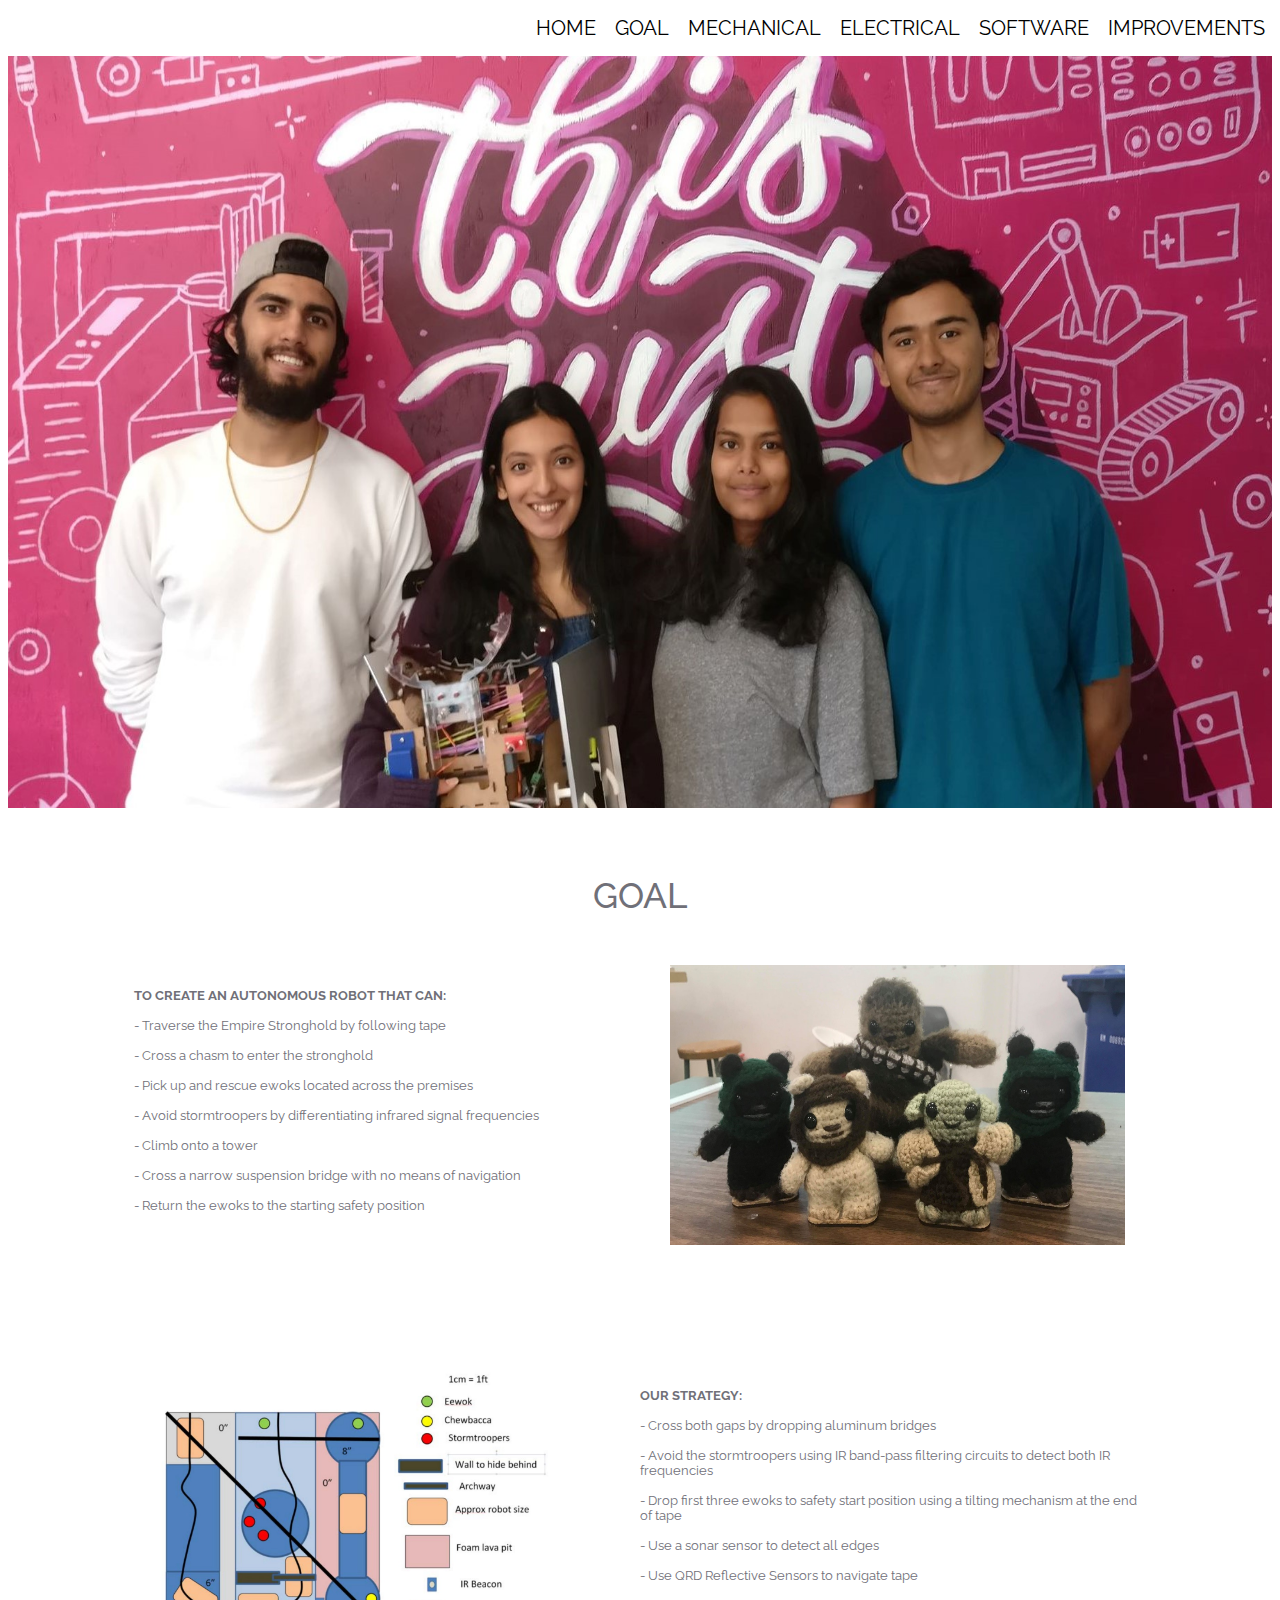
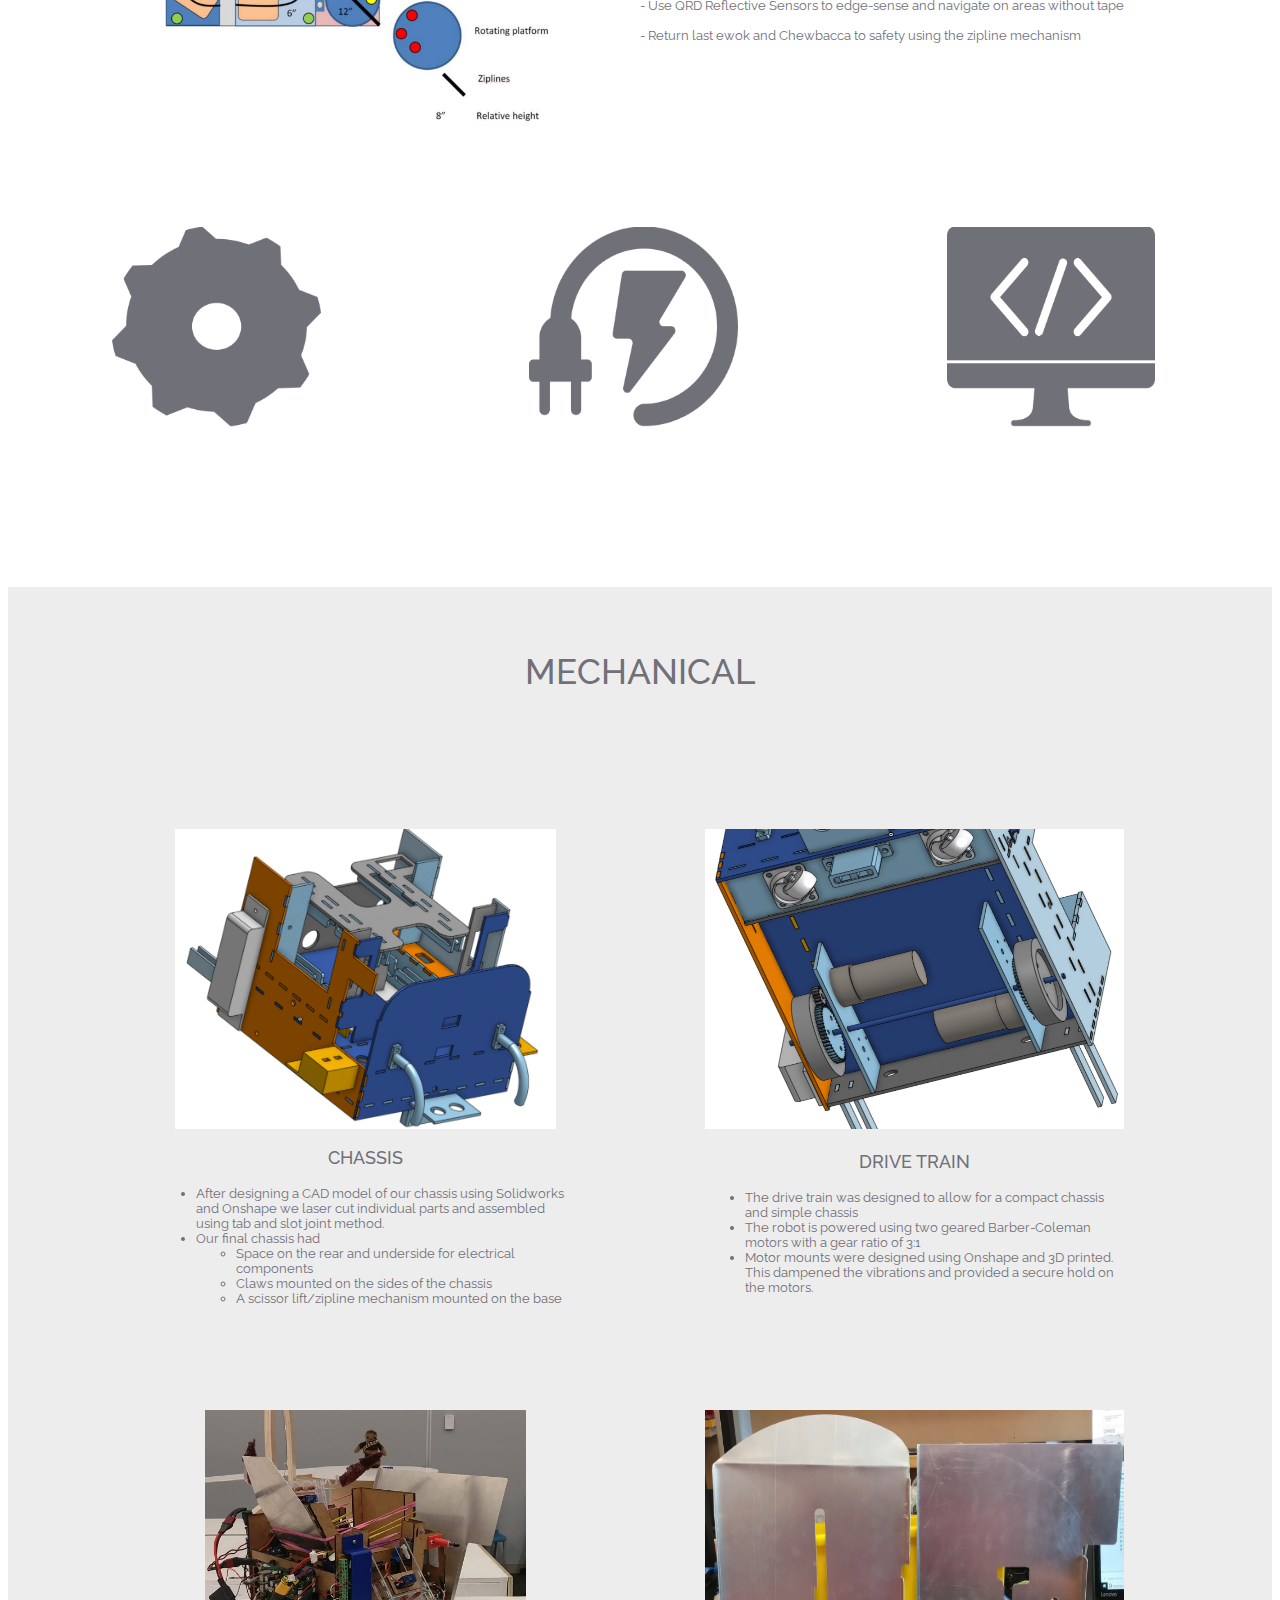
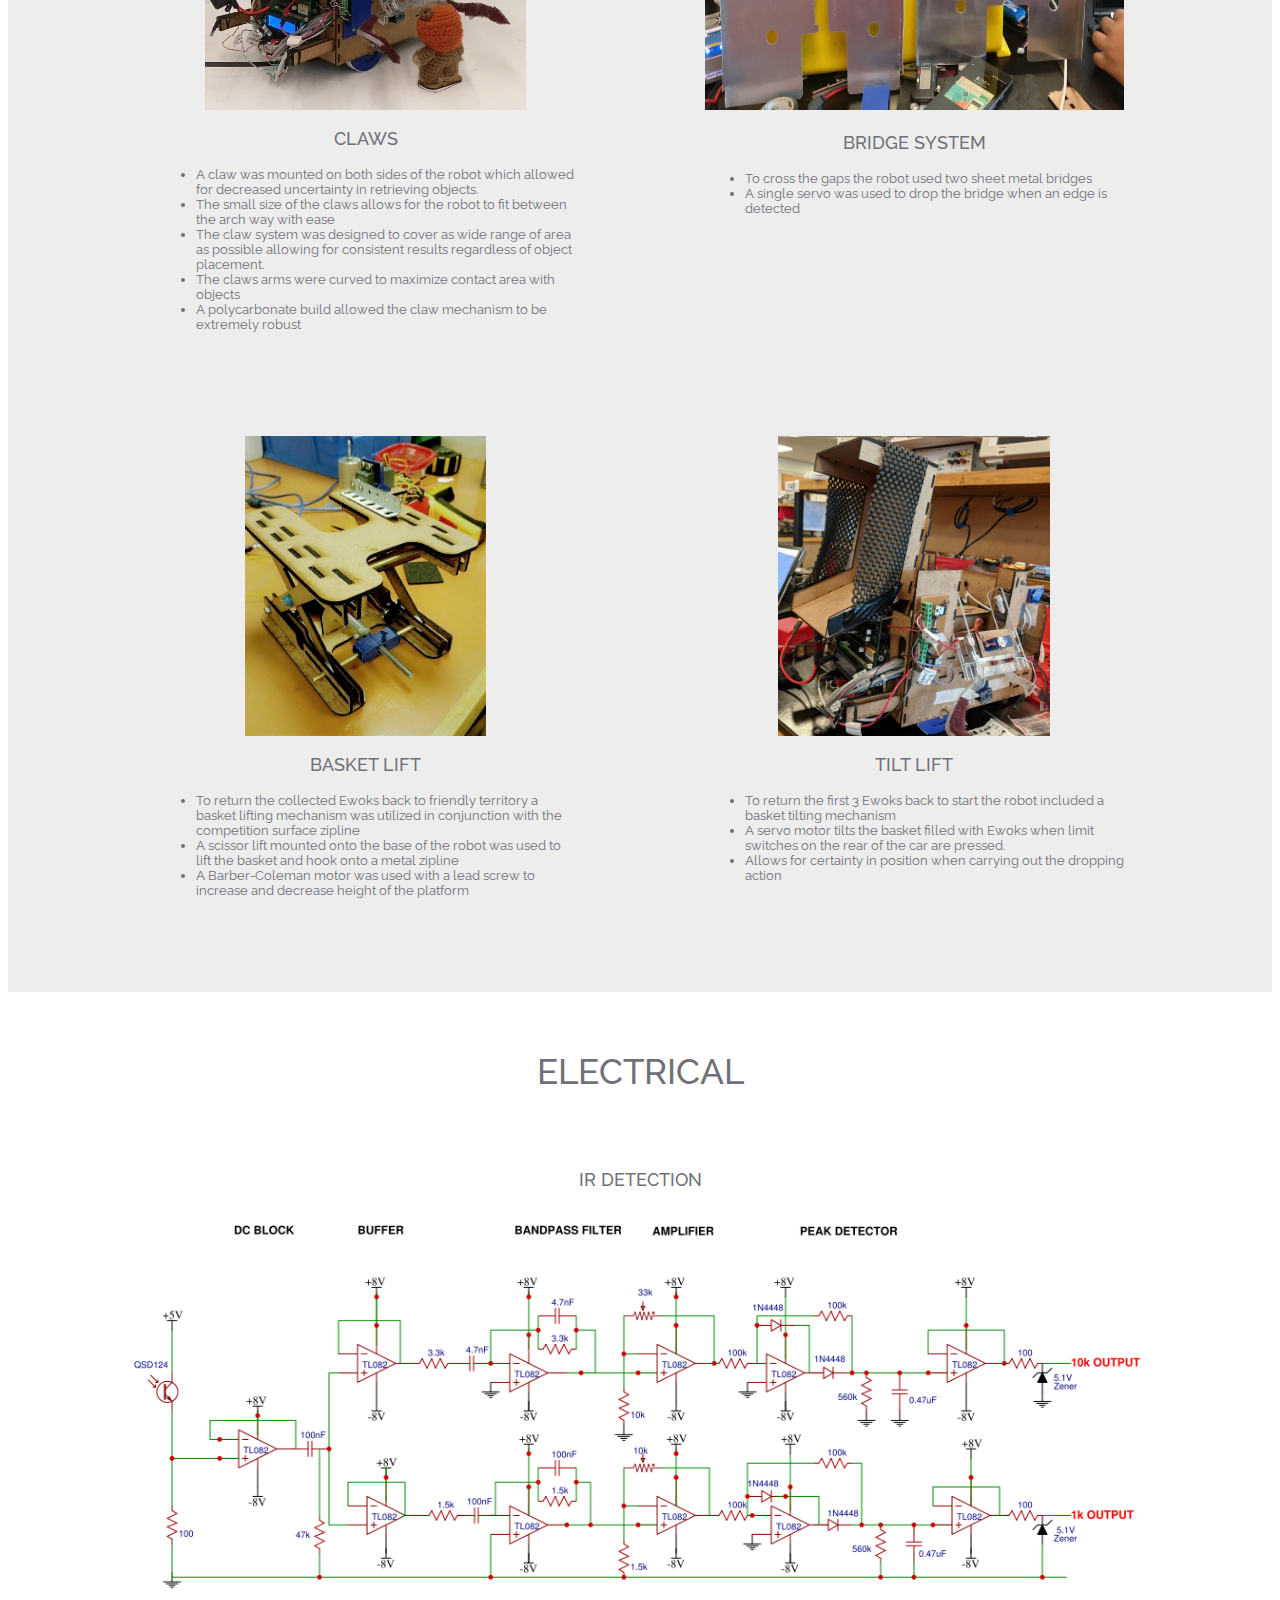
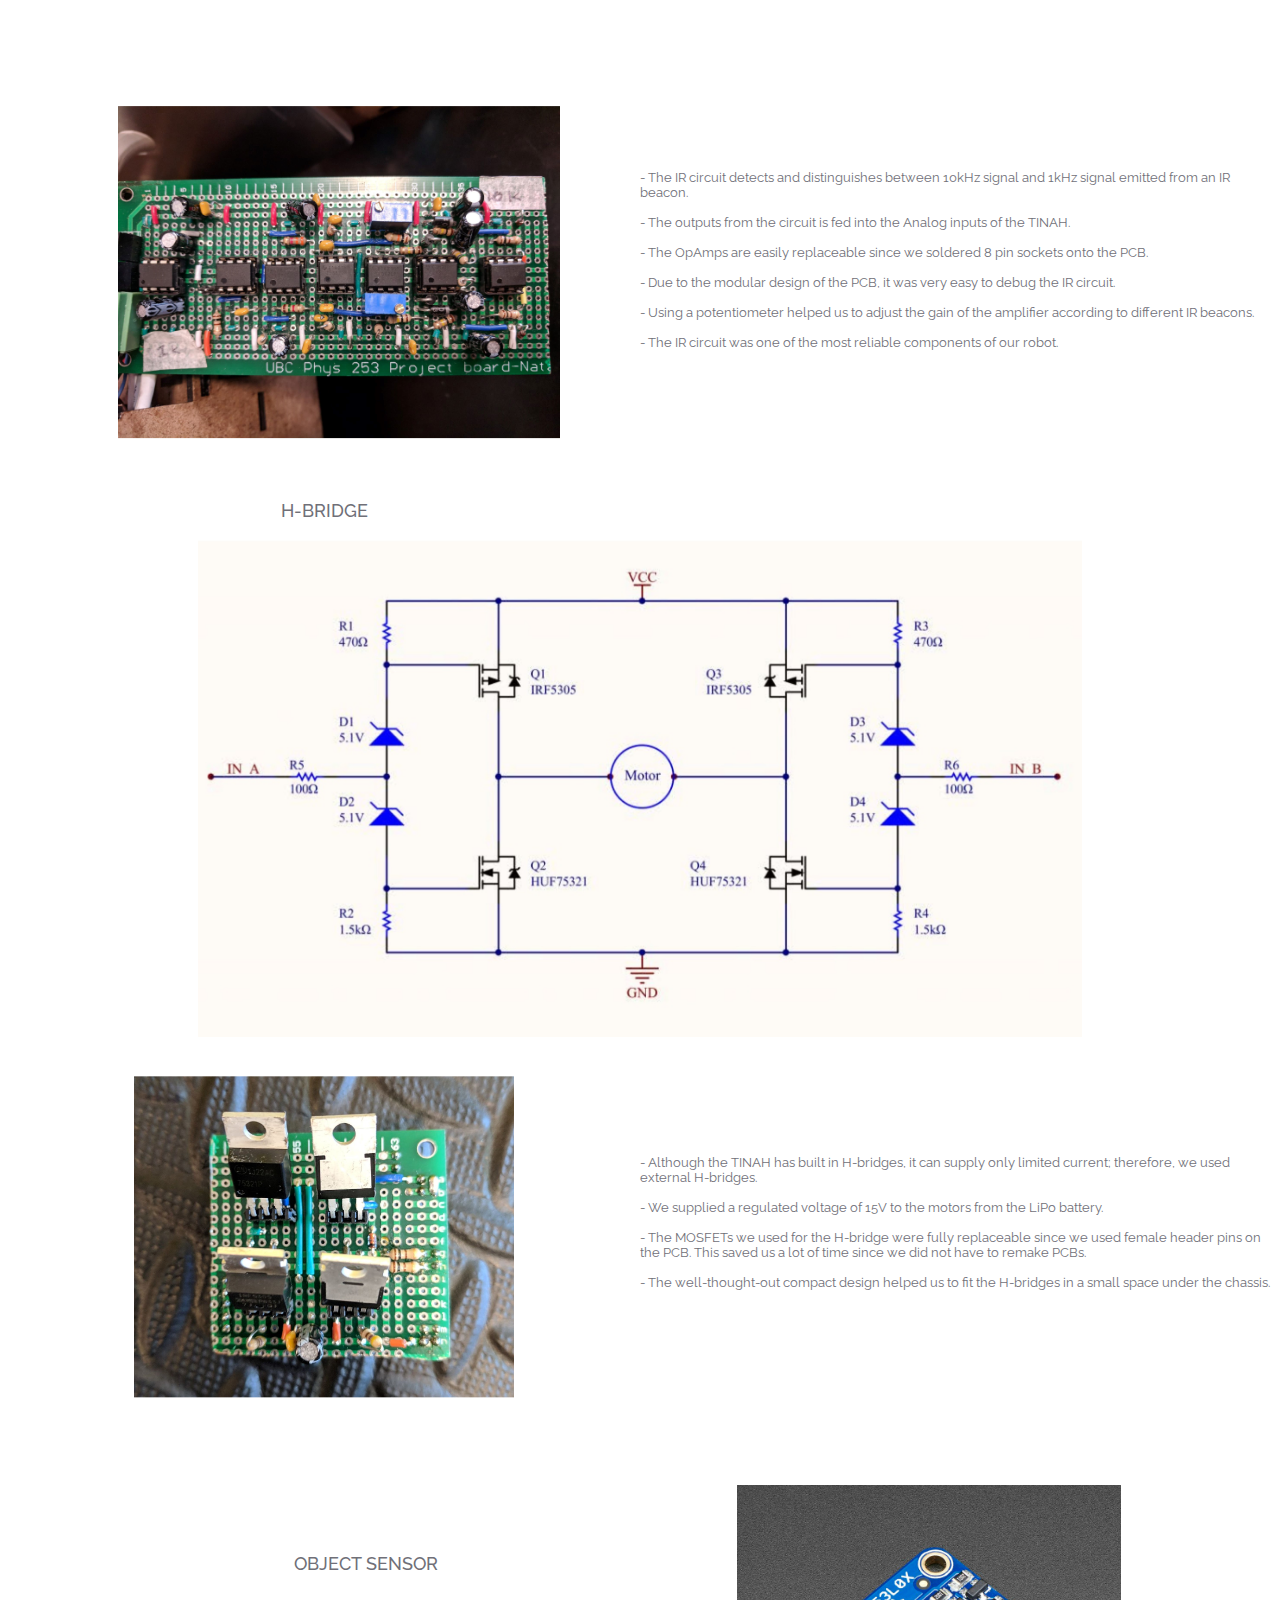
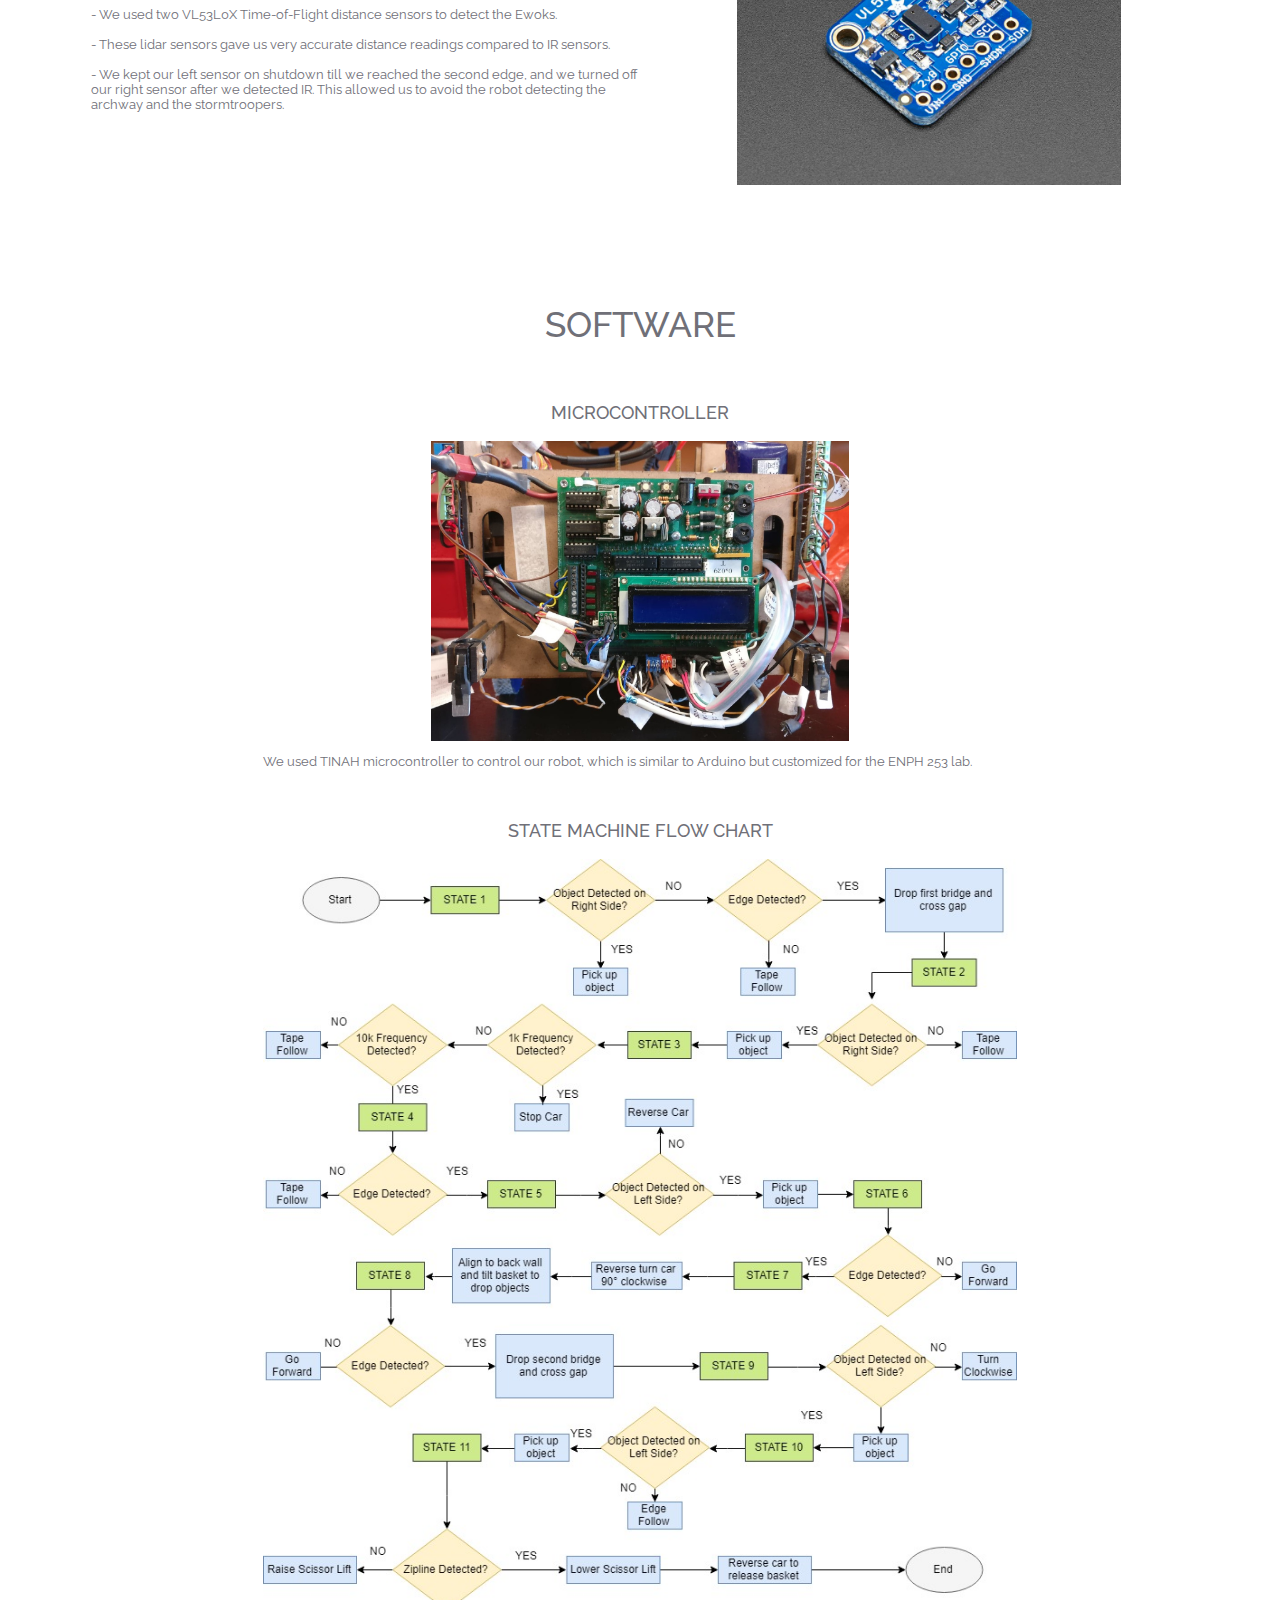
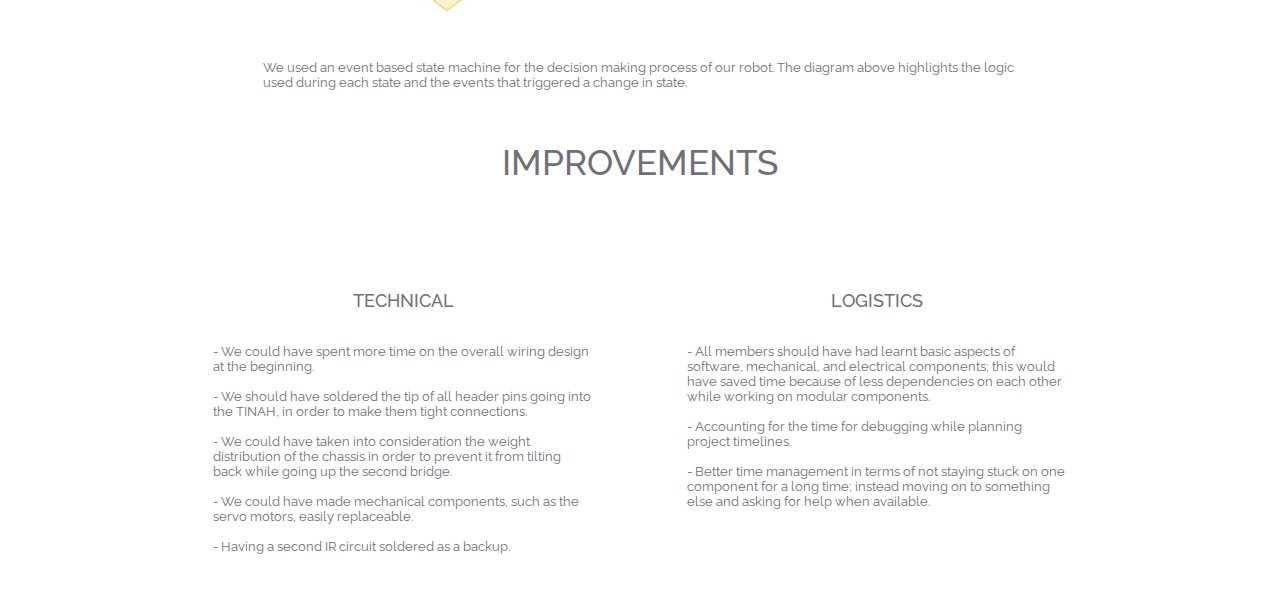
<file: index.html>
<!DOCTYPE html>

<html>
<!-- Include necessary fonts and stylesheet-->
	<head>
	<link href ="style.css" type = "text/css" rel = "stylesheet"/>
	<link href="https://fonts.googleapis.com/css?family=Raleway" rel="stylesheet">
	<link href="https://fonts.googleapis.com/css?family=Open+Sans|Roboto+Slab" rel="stylesheet">
<!-- So that website can be styled for smaller screened devices-->
	<meta name="viewport" content="width=device-width, initial-scale=1.0">  
	<title>ROBOT TEAM 14</title>	
	</head>
	<!-- Navigation banner-->
	<div class = "header">	
		<ul>
		<a href = "253.html"><li>Home</li></a>
		<a href = "#aboutus"><li>Goal</li></a>
		<a href= "#mech"><li>Mechanical</li></a>
		
		<a href= "#elec"><li>Electrical</li></a>
		<a href= "#soft"><li>Software</li></a>
		<a href= "#improv"><li>Improvements</li></a>
		</ul>
	</div>		
		<body>
		
			<div class = "jumbotron">	
				
				<div class = "overlay">
					<div class = "title">Robot Team 14</div>
					<div class = "nameRow">
						<ul>
						<li>Priyansh Malik </li>
						<li>Devika Vishwanath</li>
						<li> Samia Sama</li>
						<li>Shafkat Khondker</li>
						</ul>
					</div>
				</div>
			</div>
			<a id='aboutus'></a>
			<div id = "about">
				
				<div class = "aboutUs">
				<h2>GOAL</h2>
				<div class = "aboutRow">
					<div class = "textLeft">
								<div class="blankrow"></div>


					<p>
						<b>TO CREATE AN AUTONOMOUS ROBOT THAT CAN:</b>
						<br>
						<br>
						  - Traverse the Empire Stronghold by following tape
						<br>
						<br>
						- Cross a chasm to enter the stronghold
						<br>
						<br>
						- Pick up and rescue ewoks located across the premises
						<br>
						<br>
						- Avoid stormtroopers by differentiating infrared signal frequencies
						<br>
						<br>
						- Climb onto a tower 
						<br>
						<br>
						- Cross a narrow suspension bridge with no means of navigation
						<br>
						<br>
						- Return the ewoks to the starting safety position
					</p>
					</div>
					<div class = "challengeImage">
						<img src ="ewok2.jpg"/>
					</div>
					</div>
					
					
					<div class = "aboutRow">

					<div class = "challengeImage2">
					<img src ="compSurf.jpg" />
					</div>
					

					<div class = "textRight">
								<div class="blankrow"></div>

						<p>
						<b>OUR STRATEGY:</b>
						<br>
						<br>
						  - Cross both gaps by dropping aluminum bridges
						<br>
						<br>
						- Avoid the stormtroopers using IR band-pass filtering circuits to detect both IR frequencies
						<br>
						<br>
						- Drop first three ewoks to safety start position using a tilting mechanism at the end of tape
						<br>
						<br>
						- Use a sonar sensor to detect all edges
						<br>
						<br>
						- Use QRD Reflective Sensors to navigate tape 
						<br>
						<br>
						- Use QRD Reflective Sensors to edge-sense and navigate on areas without tape
						<br>
						<br>
						- Return last ewok and Chewbacca to safety using the zipline mechanism
						</p>
					</div>
					</div>
				</div>
				
			</div>

			<!--panel starts -->


			<div class = "panel">

				<div class = "column1">
				<img src ="gear.png">
				<div class = "imgLabel">
					<a href="#mech"><h31>Mechanical</h31></a>
					</div>
				</div>


				<div class = "column2">
				<img src ="plugLogo.png">
				<div class = "imgLabel">
					<a href="#elec"><h32>Electrical </h32></a>	
					</div>
				</div>

	
				<div class = "column3">
				<img src ="lappyLogo.png">
				<div class = "imgLabel">
					<a href="#soft"><h33>Software</h33></a>
					</div>
				</div>
			</div>

			<!--panel ends-->
<a id='mech'></a>
<div id = "mechanical">
<div class = "mechSection">			
			
			
			<div class="blankrow"></div>
			<h2>Mechanical</h2>
			<div class="blankrow"></div>
		<!-- Portfolio Gallery Grid -->
	<div class="row">
		<div class="column">
			<div class="content">
			  <img src="chasis_design.png" style="width:auto" class = "center">
			  <h3>Chassis</h3>
			                <p>
                <ul>
                    <li>After designing a CAD model of our chassis using Solidworks and Onshape we laser cut individual parts and assembled using tab and slot joint method.</li>
                    <li>Our final chassis had
                        <ul>
                                <li>Space on the rear and underside for electrical components</li>
                                <li>Claws mounted on the sides of the chassis</li>
                                <li>A scissor lift/zipline mechanism mounted on the base</li>
                        </ul>
                    </li>
                </ul>          
            </p>
</div>
		</div>

<div class="column">
    <div class="content">
    <img src="drivetrain.png" alt="drive train" style="width:100%">
      <h3>Drive Train</h3>
      <p>
        <ul>
            <li>The drive train was designed to allow for a compact chassis and simple chassis</li>
            <li>The robot is powered using two geared Barber-Coleman motors with a gear ratio of 3:1</li>
            <li>Motor mounts were designed using Onshape and 3D printed. This dampened the vibrations and provided a secure hold on the motors.</li>
        </ul>
      </p>
       
    </div>
  </div>

	</div>
<div class="row">
  <div class="column">
    <div class="content">
      <img src="clawComplete.jpg" alt="claw" style="width:auto;" class="center" >
      <h3>Claws</h3>
      <p>
        <ul>
            <li>A claw was mounted on both sides of the robot which allowed for decreased uncertainty in retrieving objects.</li>
            <li>The small size of the claws allows for the robot to fit between the arch way with ease</li>
            <li>The claw system was designed to cover as wide range of area as possible allowing for consistent results regardless of object placement.</li>
            <li>The claws arms were curved to maximize contact area with objects</li>
            <li>A polycarbonate build allowed the claw mechanism to be extremely robust</li>
        </ul>
    </p>
    </div>
  </div>
  <div class="column">
    <div class="content">
    <img src="bridge.png" alt="bridge" style="width:100%">
      <h3>Bridge System</h3>
      <p>
 		<ul>
			<li>To cross the gaps the robot used two sheet metal bridges</li>
			<li>A single servo was used to drop the bridge when an edge is detected</li>
		</ul>
      </p>
       
    </div>
  </div>
  
  </div>
  <div class="row">
  <div class="column">
    <div class="content">
      <img src="scissor lift.jpg" alt="scissor lift" style="width:auto" class = "center">
      <h3>Basket Lift</h3>
      <p>
        <ul>
            <li>To return the collected Ewoks back to friendly territory a basket lifting mechanism was utilized in conjunction with the competition surface zipline</li>
            <li>A scissor lift mounted onto the base of the robot was used to lift the basket and hook onto a metal zipline</li>
            <li>A Barber-Coleman motor was used with a lead screw to increase and decrease height of the platform</li>
        </ul>
 
 
      </p>
    </div>
  </div>
  <div class="column">
    <div class="content">
    <img src="tilting.jpg" alt="Tilt" style="width:auto" class = "center">
      <h3>Tilt Lift</h3>
      <p>
        <ul>
            <li>To return the first 3 Ewoks back to start the robot included a basket tilting mechanism</li>
            <li>A servo motor tilts the basket filled with Ewoks when limit switches on the rear of the car are pressed.</li>
            <li>Allows for certainty in position when carrying out the dropping action</li>
        </ul>
 
      </p>
    </div>
  </div>
  
  
  </div>
  
  </div>
  </div>

<!-- END GRID -->



			<div class="blankrow"></div>



			<h2>Electrical</h2>


			<div class="blankrow"></div>


			<!--

			<div class="textLeft">
			

			<p>
						<br>- The IR circuit detects and distinguishes between 10kHz signal and 1kHz signal emitted from an IR beacon.
						<br>
						<br>
						  - The outputs from the circuit is fed into the Analog inputs of the TINAH. 
						<br>
						<br>
						- The OpAmps are easily replaceable since we soldered 8 pin sockets onto the PCB.
						<br>
						<br>
						- Due to the modular design of the PCB, it was very easy to debug the IR circuit.
						<br>
						<br>
						- Using a potentiometer helped us to adjust the gain of the amplifier according to different IR beacons. 
						<br>
						<br>
						- The IR circuit was one of the most reliable components of our robot. 
						<br>
						<br>
					</p>

			<div class="blankrow"></div>

			<div class="blankrow"></div>

			<div class="blankrow"></div>
			<div class="blankrow"></div>

					<img src ="hbridge schematic.png" style="width:90%;" class="center">

					</div>

					
			
			<div class="textRight">
			
			<img src ="irSchematic.png" style="width:100%;" class="center" >

			<div class="blankrow"></div>
			<div class="blankrow"></div>

			<div class="blankrow"></div>

			<div class="blankrow"></div>
			

			<p>
						<br>- Although the TINAH has built in H-bridges, it can supply only limited current; therefore, we used external H-bridges.
						<br>
						<br>
						  - We supplied a regulated voltage of 15V to the motors from the LiPo battery.
						<br>
						<br>
						- The MOSFETs we used for the H-bridge were fully replaceable since we used female header pins on the PCB. This saved us a lot of time since we did not have to remake PCBs. 
						<br>
						<br>
						- The well-thought-out compact design helped us to fit the H-bridges under the chassis. 
						<br>
						<br>
						
					</p>
					</div>


			<div class="blankrow"></div>
			<div class="blankrow"></div>


			<div class="blankrow"></div>-->


			<h3>IR Detection</h3>
			<img src ="irSchematic.png" style="width:80%;" class="center" >	
			<div class="blankrow"></div>
			<div class="blankrow"></div>


			<div class = "aboutRow">
			<div class="blankrow"></div>

			<div class="blankrow"></div>
					
					<div class = "textRight">
								<div class="blankrow"></div>

						<p>
						
						<br>- The IR circuit detects and distinguishes between 10kHz signal and 1kHz signal emitted from an IR beacon.
						<br>
						<br>
						  - The outputs from the circuit is fed into the Analog inputs of the TINAH. 
						<br>
						<br>
						- The OpAmps are easily replaceable since we soldered 8 pin sockets onto the PCB.
						<br>
						<br>
						- Due to the modular design of the PCB, it was very easy to debug the IR circuit.
						<br>
						<br>
						- Using a potentiometer helped us to adjust the gain of the amplifier according to different IR beacons. 
						<br>
						<br>
						- The IR circuit was one of the most reliable components of our robot. 
						<br>
						<br>
						</p>
					</div>

					<div class = "challengeImage">
						<img src ="IR_Photo.jpg" style="width:70%;" class="center"/>
					</div>
					</div>
					<div class="blankrow"></div>
					<h3>H-Bridge</h3>
					<img src ="hbridgeScem.jpg" style="width:70%;" class="center">
					<div class = "aboutRow">

					<div class = "challengeImage2">
					<img src ="hbridge_photo.jpg" style="width:60%;" class = "center"/>
					</div>
					
					<div class = "textRight">
								<div class="blankrow"></div>
								<div class="blankrow"></div>
								<div class="blankrow"></div>

						<p>
						<br>- Although the TINAH has built in H-bridges, it can supply only limited current; therefore, we used external H-bridges.
						<br>
						<br>
						  - We supplied a regulated voltage of 15V to the motors from the LiPo battery.
						<br>
						<br>
						- The MOSFETs we used for the H-bridge were fully replaceable since we used female header pins on the PCB. This saved us a lot of time since we did not have to remake PCBs. 
						<br>
						<br>
						- The well-thought-out compact design helped us to fit the H-bridges in a small space under the chassis. 
						<br>
						<br>
						
					</p>
					</div>

					</div>
				</div>
				
			</div>


			<div class="row">

			<div class = "aboutRow">
					<div class = "textLeft">
								<div class="blankrow"></div>

<div class="blankrow"></div>


					
						<h3>Object Sensor</h3>
<p>
						<br>- We used two VL53L0X Time-of-Flight distance sensors to detect the Ewoks. 
						<br>
						<br>
						  - These lidar sensors gave us very accurate distance readings compared to IR sensors. 
						<br>
						<br>
						- We kept our left sensor on shutdown till we reached the second edge, and we turned off our right sensor after we detected IR. This allowed us to avoid the robot detecting the archway and the stormtroopers. 
						<br>
						<br>
						
					</p>
	
					</div>
					<div class = "challengeImage">
						<img src ="DistanceSensor.jpg" style="width:70%" class = "center"/>
					</div>
					</div>
					
<!--				
  <div class="column1">
    <div class="content">
      <img src="DistanceSensor.jpg" alt="Mountains" style="width:100%">
      <h3>Object Detection</h3>
      <p>
						<br>- We used two VL53L0X Time-of-Flight distance sensors to detect the Ewoks. 
						<br>
						<br>
						  - These lidar sensors gave us very accurate distance readings compared to IR sensors. 
						<br>
						<br>
						- We kept our left sensor on shutdown till we reached the second edge, and we turned off our right sensor after we detected IR. This allowed us to avoid the robot detecting the archway and the stormtroopers. 
						<br>
						<br>
						
					</p>
					
    </div>
  </div>
  <div class="column2">
    <div class="content">
    <img src="hbridge_photo.jpg" alt="Lights" style="width:100%">
      <h3>My Work</h3>
      <p>Lorem ipsum dolor sit amet, tempor prodesset eos no. Temporibus necessitatibus sea ei, at tantas oporteat nam. Lorem ipsum dolor sit amet, tempor prodesset eos no.</p>
    </div>
  </div>
  

  <div class="column3">
    <div class="content">
    <img src="IR_photo.jpg" alt="Lights" style="width:100%">
      <h3>My Work</h3>
      <p>Lorem ipsum dolor sit amet, tempor prodesset eos no. Temporibus necessitatibus sea ei, at tantas oporteat nam. Lorem ipsum dolor sit amet, tempor prodesset eos no.</p>
    </div>
  </div>-->
  
 <!-- </div>



			<div class = "panel-mech">
				<div class = "column1">
				<img src ="Distance_Sensor.png" style="width:80%;" class="center">
				
				</div>


				<div class = "column2">
				<img src ="hbridge_photo.jpg" style="width:80%;" class="center">
			
				</div>
				
				<div class = "column3">
				<img src ="IR_Photo.jpg" style="width:80%;" class="center">
				</div>
		


			</div>-->


	
			<div class="softSection">
			<h2>Software</h2>
	<div class="codeDiagram">

	 <h3>Microcontroller</h3>
			<img src ="tinah.jpg" style="width:auto;" class="center">

			<p class="softCenter">We used TINAH microcontroller to control our robot, which is similar to Arduino but customized for the ENPH 253 lab.</p>
			</div>

			
    <div class="codeDiagram">

    <h3 class>State Machine Flow Chart</h3>

			<img src ="codeDiagram.jpg"  style="width:70%;height:40%;" class="center">
<br></br>
			<p class="softCenter">We used an event based state machine for the decision making process of our robot. The diagram above highlights the logic used during each state and the events that triggered a change in state.</p>

			</div>
</div>

<div class="improvements">
	<h2>Improvements</h2>
	
	<div class="row">
  		<div class="column">
    		<h3>Technical</h3>
    		<p>					
    					<br>- We could have spent more time on the overall wiring design at the beginning.
						<br>
						<br>
						  - We should have soldered the tip of all header pins going into the TINAH, in order to make them tight connections. 
						<br>
						<br>
						- We could have taken into consideration the weight distribution of the chassis in order to prevent it from tilting back while going up the second bridge. 
						<br>
						<br>
						- We could have made mechanical components, such as the servo motors, easily replaceable.   
						<br>
						<br>
						- Having a second IR circuit soldered as a backup. 
						<br>
						<br>
						</p>
  		</div>
  		<div class="column">
    		<h3>Logistics</h3>
    		<p>					
    					<br>- All members should have had learnt basic aspects of software, mechanical, and electrical components; this would have saved time because of less dependencies on each other while working on modular components. 
						<br>
						<br>
						  - Accounting for the time for debugging while planning project timelines. 
						<br>
						<br>
						- Better time management in terms of not staying stuck on one component for a long time; instead moving on to something else and asking for help when available. 
						<br>
						<br>
						</p>
  	</div>
</div>




</div>


			






			
			
			
		</body>
			
			
</html>
</file>
<file: style.css>
.header{
	position: fixed;
	background: rgba(255, 255, 255, 1.0);
	top: 0;
	left: 0;
	height: 80 px;
	width: 100%;
	z-index: 999;
}
.header ul{
	float:right;
}
.header li{
    display: inline-block;
	margin: 0 15px 0 0;
	font-size: 20px;
	text-transform: uppercase;
	font-family: raleway, sans-serif;
	color: rgb(0,0, 0);
	
}
.header li:hover{
	color: pink; 
}
.header li:active{
	color: #707078;
}

.jumbotron{
	height: 800px;	
	width: 100%;
	padding: 0;

	background: url("teamphoto1.jpg") no-repeat center center; 
	opacity: 1;
	background-size: 100% 100%;
	background-attachment:fixed;
	background-color: rgba(188, 184, 184, 0.25);
	filter: contrast(100%);
}
@media screen and (max-width: 500px) {
	.jumbotron{background-size:80% 40%;}
}

.jumbotron:hover .overlay{
	opacity: 1;
}

.overlay {
	position: absolute;
	top: 0;
	bottom: 0;
	left: 0;
	right: 0;
	height: 100%;
	width: 100%;
	transition: .5s ease;
  	opacity: 0;
	background-size: 100% 100%;
	background-attachment:fixed;
	background-color: rgba(100, 100, 100, 0.5);

}
.title{
  width: 100%;
  margin: auto;
  padding-top: 350px;	
  color: white;
  font-size: 20px;
  text-align: center;
  font-family: 'raleway', 'Arial Header', sans-serif;  
  text-transform: uppercase; 
  letter-spacing: 0px;
  font-size: 87px;
  font-weight: 500;


}
.nameRow{
	text-align:center;
	margin:auto;
	width:90%;
}
.nameRow ul{
		margin:0 auto;
		width: 90%;
}

.nameRow li{
	right: 5%;
	display: inline-block;
	margin: 0 15px;
	width:10%;
	color: white;
	font-family: 'raleway', 'Arial Header', sans-serif;  
	text-transform: uppercase; 
	font-size: 10px;
	font-weight: 500;
}
#about{
	position:relative;
	top:-22px;
	width: 100%;
	margin: auto;	
}


.aboutUs{
	padding-top:60px;
	width: 80%;
	margin: 0 auto;
	/*background-color: rgba(188, 184, 184, 0.25);*/
}
.aboutRow{
	height:400px;
}
.textLeft{
	height:100%;
	width: 50%;
	float:left;
	display: inline-block;
	
	
}
.challengeImage{
height:100%;
margin: 0 auto;
width:50%;
display: inline-block;
filter: brightness(100%);
}

.challengeImage img{
	width:90%;
	margin:0 auto;
	padding-left: 30px;
	min-height:70%;
	position: relative;
	top: 40%;
	transform: translateY(-50%);
}

.textRight{
	height:100%;
	width: 50%;
	float:right;
	display: inline-block;
	
}
.challengeImage2{
height:100%;
margin: 0 auto;
width:50%;
display: inline-block;
filter: brightness(100%);
}
.challengeImage2 img{
	width:90%;
	margin:0 auto;
	min-height:70%;
	position: relative;
	top: 50%;
	transform: translateY(-50%);
}

@media screen and (max-width: 600px) {
	.challengeImage{
		width:100%;
	}
	.textLeft{
		width:100%;
	}
	
}
@media screen and (max-width: 600px) {
	.challengeImage2{
		width:100%;
	}
	.textRight{
		width:100%;
	}
	
}
.aboutRow:after {
    content: "";
    display: table;
    clear: both;
}
.panel{
	padding-top:5;
	height: 300px;
	margin-top: 60px;
}

.panel img{	display: block; width: 50%;height: 200px; margin:auto;}
.panel p{
 font-family: 'roboto',sans-serif;
 text-align: center;
}
	
.column1{ float: left; width: 33%; position:relative;}
.column3{ float: left; width: 33%; position:relative;}
.column2{ float: left; width: 33%; position:relative;}

@media screen and (max-width: 600px) {
    .column1{ float: none; width: 100%; margin: 30px auto; position:relative;}
    .column3{ float: none; width: 100%; margin: 30px auto; position:relative;}
    .column2{ float: none; width: 100%; margin: 30px auto; position:relative;}
	.panel{height: 1000px;}
}
.column1:hover .imgLabel{
	
	opacity:0.8;

}

.column2:hover .imgLabel{
	
	opacity:0.8;

}
.column3:hover .imgLabel{
	

	opacity:0.8;
	filter: brightness(200%);

}
.panel:after {
    content: "";
    display: table;
    clear: both;
}
.imgLabel{
	float: center; 
	width: 33%; 
	position:absolute;
	bottom: 0;
  text-align: right;  
  filter:brightness(200%);
  width:100%;
  height: 100%;
  opacity: 0;
  transition: .5s ease;
  background-color: white;
  position: absolute;
}

h1 {
    font-size: 50px;
    word-break: break-all;
}
.mechSection{
	background-color: rgba(188, 184, 184, 0.25);
	margin-top: 60px;
	padding-bottom: 60px;
	padding-top: 5px;
}

.row {
    margin: 8px 20px;
}
/* Add padding BETWEEN each column */
.row,
.row > .column {
	padding-left: 5%;
	padding-right: 5%;
	padding-top: 30px;
}

/* Create four equal columns that floats next to each other */
.row img{
	height: 300px;
}
.column {
    float: left;
    width: 40%;
}
.columnSingle{
    width: 40%;
    padding-left: 30%;
	padding-right: 30%;
	padding-top: 30px;
}

/* Clear floats after rows */ 
.row:after {
    content: "";
    display: table;
    clear: both;
}

/* Content */
.content {
   	background-color: rgba(188, 184, 184, 0.0);
    padding: 10px;
}



/* Responsive layout - makes the two columns stack on top of each other instead of next to each other */
@media screen and (max-width: 600px) {
    .column {
        width: 100%;
    }
	.columnSingle{
		width: 100%;
		float: left;
		padding-left: 5%;
		padding-right: 5%;
		padding-top: 30px;
	}
}


.elecSection{
	margin-top: 60px;
}


h2{
	font-family: 'raleway', sans-serif;
	color: rgba(0,0,0,0.80);
	text-align: center;
	color: #707078;
	text-transform: uppercase;
	font-family: 'raleway', 'Arial Header', sans-serif;  
	text-transform: uppercase; 
	letter-spacing: 0px;
	font-size: 35px;
	font-weight: 500;
}
h31{
	color: black;
  font-size: 20px;
  font-family: 'raleway';
  text-transform: uppercase;
  position: absolute;
  top: 30%;
  left: 13%;
  -webkit-transform: translate(-50%, -50%);
  -ms-transform: translate(-50%, -50%);
  transform: translate(-10%, 100%);
  text-align: left;
  text-align: top;
  letter-spacing: 1px;
  font-size: 25px;
  font-weight: 500;

}

h32{
		color: black;
  font-size: 20px;
  font-family: 'raleway';
  text-transform: uppercase;
  position: absolute;
  top: 30%;
  left: 10%;
  -webkit-transform: translate(-50%, -50%);
  -ms-transform: translate(-50%, -50%);
  transform: translate(2%, 100%);
  text-align: left;
  text-align: top;
  letter-spacing: 1px;
  font-size: 25px;
  font-weight: 500;

}
h33{
  color: black;
  font-size: 20px;
  font-family: 'raleway';
  text-transform: uppercase;
  position: absolute;
  top: 30%;
  left: 14%;
  -webkit-transform: translate(-50%, -50%);
  -ms-transform: translate(-50%, -50%);
  transform: translate(-2%, 90%);
  text-align: left;
  text-align: top;
  letter-spacing: 1px;
  font-size: 25px;
  font-weight: 500;
}

p{
	font-family: 'raleway';
	color: #707078;
	font-size: 13px;
}

.center{
	display: block;
    margin-left: auto;
    margin-right: auto;
    width: 50%;
}

.blankrow{
	height: 30px;
}
.codeDiagram {
    background-color: white;
    padding: 10px;
}

h3{
	font-family: 'raleway', sans-serif;
	color: rgba(0,0,0,0.80);
	text-align: center;
	color: #707078;
	text-transform: uppercase;
	font-family: 'raleway', 'Arial Header', sans-serif;  
	letter-spacing: 0px;
	font-size: 18px;
	font-weight: 500;
}

.softCenter{
	display: block;
    margin-left: auto;
    margin-right: auto;
    width: 70%;
}

li{
	
		font-family: 'raleway';
	color: #707078;
	font-size: 13px;
}
</file>
